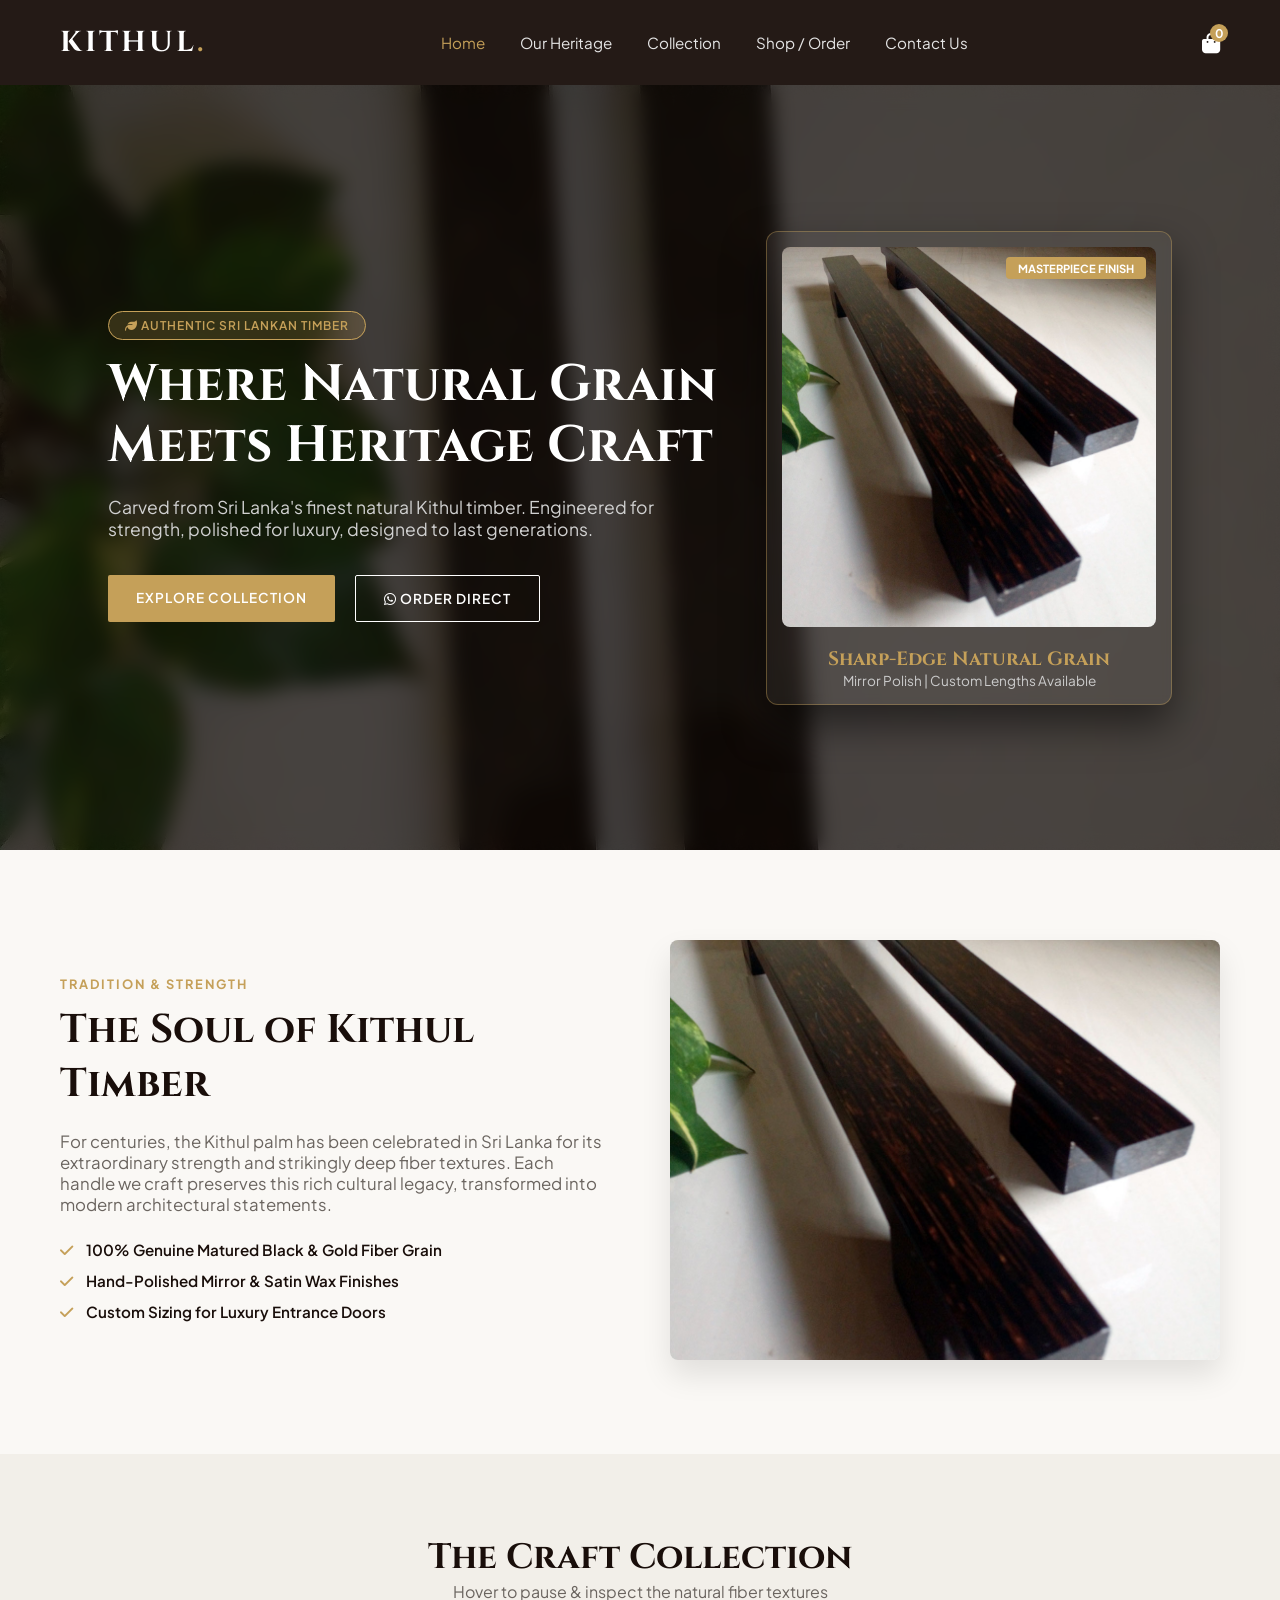
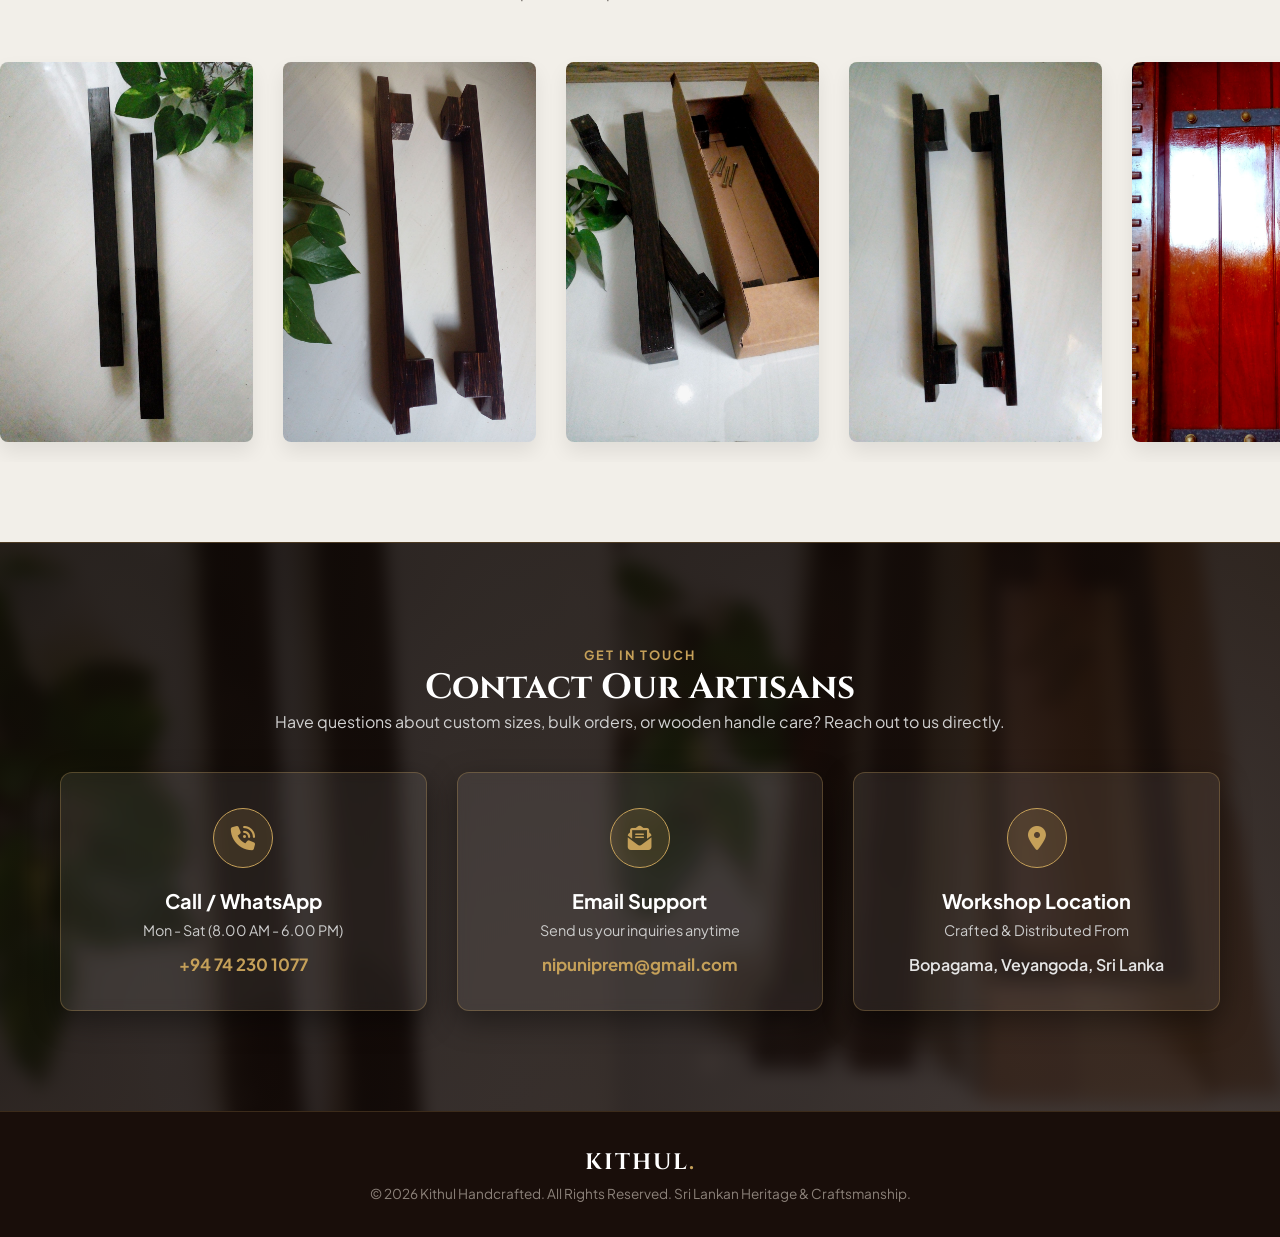
<file: index.html>
<!DOCTYPE html>
<html lang="en">
<head>
    <meta charset="UTF-8">
    <meta name="viewport" content="width=device-width, initial-scale=1.0">
    <title>KITHUL | Handcrafted Heritage Wood Handles</title>

    <link rel="preconnect" href="https://fonts.googleapis.com">
    <link rel="preconnect" href="https://fonts.gstatic.com" crossorigin>
    <link href="https://fonts.googleapis.com/css2?family=Cinzel:wght@500;600;700&family=Plus+Jakarta+Sans:wght@300;400;500;600&display=swap" rel="stylesheet">
    <link rel="stylesheet" href="https://cdnjs.cloudflare.com/ajax/libs/font-awesome/6.4.0/css/all.min.css">
    <link rel="stylesheet" href="assets/css/style.css">
</head>
<body>

    <!-- Header Navigation -->
    <header class="navbar">
        <div class="container nav-container">
            <a href="index.html" class="brand-logo">KITHUL<span>.</span></a>

            <nav class="nav-links" id="navLinks">
                <a href="index.html" class="active">Home</a>
                <a href="#heritage">Our Heritage</a>
                <a href="#gallery">Collection</a>
                <a href="cart.html">Shop / Order</a>
                <a href="#contact">Contact Us</a>
            </nav>

            <div class="nav-actions">
                <a href="cart.html" class="cart-btn" aria-label="Cart">
                    <i class="fa-solid fa-bag-shopping"></i>
                    <span class="cart-badge" id="cartBadge">0</span>
                </a>
                <button class="mobile-menu-btn" id="menuToggle">
                    <i class="fa-solid fa-bars"></i>
                </button>
            </div>
        </div>
    </header>

    <!-- Luxury Hero Section -->
    <section class="hero-blur-bg">
        <div class="hero-overlay"></div>
        <div class="container hero-container-grid">
            
            <div class="hero-content">
                <span class="badge"><i class="fa-solid fa-leaf"></i> Authentic Sri Lankan Timber</span>
                <h1>Where Natural Grain<br>Meets Heritage Craft</h1>
                <p>Carved from Sri Lanka's finest natural Kithul timber. Engineered for strength, polished for luxury, designed to last generations.</p>
                
                <div class="hero-btns">
                    <a href="#gallery" class="btn btn-gold">Explore Collection</a>
                    <a href="cart.html" class="btn btn-outline-white"><i class="fa-brands fa-whatsapp"></i> Order Direct</a>
                </div>
            </div>

            <!-- Featured Showcase Image (3 copy.jpg) -->
            <div class="hero-featured-card">
                <div class="card-badge">Masterpiece Finish</div>
                <img src="assets/images/3 copy.jpg" alt="Featured Kithul Handle" class="featured-img">
                <div class="card-details">
                    <h4>Sharp-Edge Natural Grain</h4>
                    <p>Mirror Polish | Custom Lengths Available</p>
                </div>
            </div>

        </div>
    </section>

    <!-- Cultural Storytelling Section -->
    <section class="heritage-section" id="heritage">
        <div class="container heritage-grid">
            <div class="heritage-text">
                <span class="sub-title">TRADITION & STRENGTH</span>
                <h2>The Soul of Kithul Timber</h2>
                <p>For centuries, the Kithul palm has been celebrated in Sri Lanka for its extraordinary strength and strikingly deep fiber textures. Each handle we craft preserves this rich cultural legacy, transformed into modern architectural statements.</p>
                <ul class="heritage-list">
                    <li><i class="fa-solid fa-check"></i> 100% Genuine Matured Black & Gold Fiber Grain</li>
                    <li><i class="fa-solid fa-check"></i> Hand-Polished Mirror & Satin Wax Finishes</li>
                    <li><i class="fa-solid fa-check"></i> Custom Sizing for Luxury Entrance Doors</li>
                </ul>
            </div>
            <div class="heritage-photo">
                <img src="assets/images/3 copy.jpg" alt="Kithul Craftsmanship">
            </div>
        </div>
    </section>

    <!-- Auto Scrolling Gallery Section -->
    <section class="gallery-section" id="gallery">
        <div class="section-title">
            <h2>The Craft Collection</h2>
            <p>Hover to pause & inspect the natural fiber textures</p>
        </div>

        <div class="scroll-slider">
            <div class="scroll-track">
                <div class="slide-item"><img src="assets/images/2 copy.jpg" alt="Kithul Handle"></div>
                <div class="slide-item"><img src="assets/images/4 copy.jpg" alt="Kithul Handle"></div>
                <div class="slide-item"><img src="assets/images/5 copy.jpg" alt="Kithul Handle"></div>
                <div class="slide-item"><img src="assets/images/6 copy.jpg" alt="Kithul Handle"></div>
                <div class="slide-item"><img src="assets/images/7 copy.jpg" alt="Kithul Handle"></div>
                <div class="slide-item"><img src="assets/images/10.jpg" alt="Kithul Handle"></div>
                <!-- Duplicate for Smooth Infinite Scroll -->
                <div class="slide-item"><img src="assets/images/2 copy.jpg" alt="Kithul Handle"></div>
                <div class="slide-item"><img src="assets/images/4 copy.jpg" alt="Kithul Handle"></div>
                <div class="slide-item"><img src="assets/images/5 copy.jpg" alt="Kithul Handle"></div>
                <div class="slide-item"><img src="assets/images/6 copy.jpg" alt="Kithul Handle"></div>
            </div>
        </div>
    </section>




    <!-- Dedicated Contact Us Section with Dual-Image Collage Blur BG -->
    <section class="contact-section" id="contact">
        <!-- Background Image Collage -->
        <div class="contact-bg-collage">
            <img src="assets/images/2 front.jpg" alt="Kithul Craft 1" class="collage-img img-left">
            <img src="assets/images/10.jpg" alt="Kithul Craft 2" class="collage-img img-right">
        </div>
        
        <div class="contact-overlay"></div>

        <div class="container contact-container-content">
            <div class="section-title text-center">
                <span class="sub-title">GET IN TOUCH</span>
                <h2>Contact Our Artisans</h2>
                <p>Have questions about custom sizes, bulk orders, or wooden handle care? Reach out to us directly.</p>
            </div>

            <div class="contact-grid">
                <!-- Card 1: Direct Call / WhatsApp -->
                <div class="contact-card">
                    <div class="contact-icon">
                        <i class="fa-solid fa-phone-volume"></i>
                    </div>
                    <h3>Call / WhatsApp</h3>
                    <p>Mon - Sat (8.00 AM - 6.00 PM)</p>
                    <a href="https://wa.me/94742301077" class="contact-link" target="_blank">+94 74 230 1077</a>
                </div>

                <!-- Card 2: Email -->
                <div class="contact-card">
                    <div class="contact-icon">
                        <i class="fa-solid fa-envelope-open-text"></i>
                    </div>
                    <h3>Email Support</h3>
                    <p>Send us your inquiries anytime</p>
                    <a href="mailto:nipuniprem@gmail.com" class="contact-link">nipuniprem@gmail.com</a>
                </div>

                <!-- Card 3: Location -->
                <div class="contact-card">
                    <div class="contact-icon">
                        <i class="fa-solid fa-location-dot"></i>
                    </div>
                    <h3>Workshop Location</h3>
                    <p>Crafted & Distributed From</p>
                    <span class="contact-text">Bopagama, Veyangoda, Sri Lanka</span>
                </div>
            </div>
        </div>
    </section>

    

    <!-- Footer Section -->
    <footer class="footer">
        <div class="container text-center">
            <p class="brand-logo-small">KITHUL<span>.</span></p>
            <p class="copyright">© 2026 Kithul Handcrafted. All Rights Reserved. Sri Lankan Heritage & Craftsmanship.</p>
        </div>
    </footer>

    <script src="assets/js/app.js"></script>
</body>
</html>
</file>
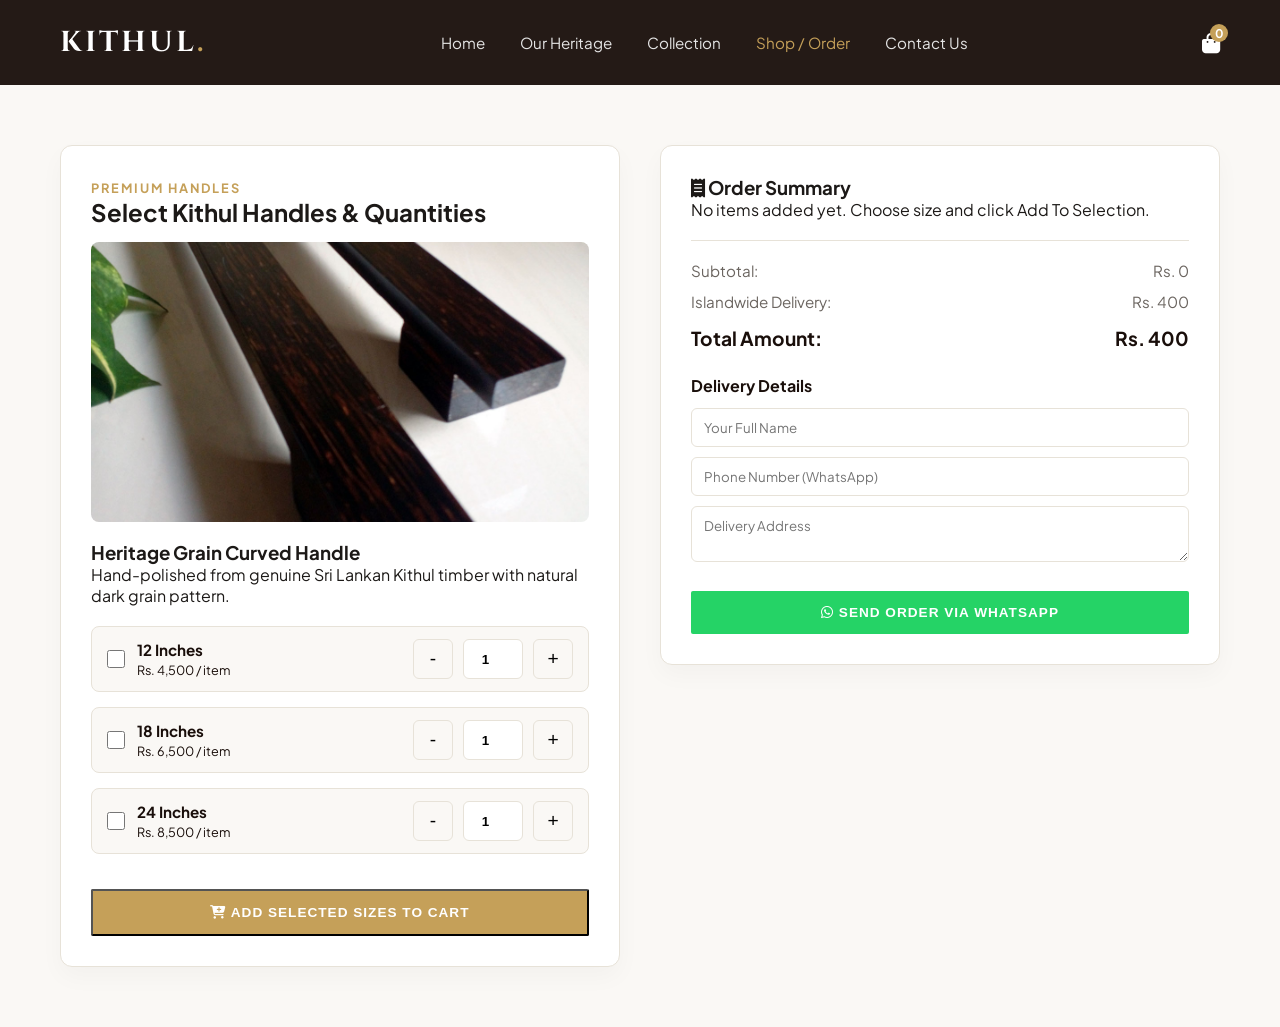
<file: cart.html>
<!DOCTYPE html>
<html lang="en">
<head>
    <meta charset="UTF-8">
    <meta name="viewport" content="width=device-width, initial-scale=1.0">
    <title>Order & Cart | KITHUL Handcrafted</title>
    
    <link rel="preconnect" href="https://fonts.googleapis.com">
    <link rel="preconnect" href="https://fonts.gstatic.com" crossorigin>
    <link href="https://fonts.googleapis.com/css2?family=Cinzel:wght@500;600;700&family=Plus+Jakarta+Sans:wght@300;400;500;600&display=swap" rel="stylesheet">
    <link rel="stylesheet" href="https://cdnjs.cloudflare.com/ajax/libs/font-awesome/6.4.0/css/all.min.css">
    <link rel="stylesheet" href="assets/css/style.css">
</head>
<body>

    <!-- Header Navigation -->
    <header class="navbar">
        <div class="container nav-container">
            <a href="index.html" class="brand-logo">KITHUL<span>.</span></a>

            <nav class="nav-links" id="navLinks">
                <a href="index.html">Home</a>
                <a href="index.html#heritage">Our Heritage</a>
                <a href="index.html#gallery">Collection</a>
                <a href="cart.html" class="active">Shop / Order</a>
                <a href="index.html#contact">Contact Us</a>

            </nav>

           

            <div class="nav-actions">
                <a href="cart.html" class="cart-btn">
                    <i class="fa-solid fa-bag-shopping"></i>
                    <span class="cart-badge" id="cartBadge">0</span>
                </a>
            </div>
        </div>
    </header>

    <!-- Main Shop & Cart Section -->
    <section class="shop-section">
        <div class="container shop-grid">
            
            <!-- Left Side: Multiple Size Selection -->
<div class="product-selection-box">
    <span class="sub-title">PREMIUM HANDLES</span>
    <h2>Select Kithul Handles & Quantities</h2>
    
    <div class="product-preview-card">
        <img src="assets/images/3 copy.jpg" alt="Selected Handle" id="productImage">
        <div class="product-info">
            <h3>Heritage Grain Curved Handle</h3>
            <p class="desc">Hand-polished from genuine Sri Lankan Kithul timber with natural dark grain pattern.</p>
            
            <!-- Multi Size Selection Table -->
            <div class="size-selection-table">
                
                <!-- 12 Inch Row -->
                <div class="size-row">
                    <div class="size-check">
                        <input type="checkbox" id="check12" class="size-checkbox" data-size="12" data-price="4500">
                        <label for="check12"><strong>12 Inches</strong><br><small>Rs. 4,500 / item</small></label>
                    </div>
                    <div class="quantity-control">
                        <button type="button" class="qty-btn minus" data-target="qty12">-</button>
                        <input type="number" id="qty12" value="1" min="1" readonly>
                        <button type="button" class="qty-btn plus" data-target="qty12">+</button>
                    </div>
                </div>

                <!-- 18 Inch Row -->
                <div class="size-row">
                    <div class="size-check">
                        <input type="checkbox" id="check18" class="size-checkbox" data-size="18" data-price="6500">
                        <label for="check18"><strong>18 Inches</strong><br><small>Rs. 6,500 / item</small></label>
                    </div>
                    <div class="quantity-control">
                        <button type="button" class="qty-btn minus" data-target="qty18">-</button>
                        <input type="number" id="qty18" value="1" min="1" readonly>
                        <button type="button" class="qty-btn plus" data-target="qty18">+</button>
                    </div>
                </div>

                <!-- 24 Inch Row -->
                <div class="size-row">
                    <div class="size-check">
                        <input type="checkbox" id="check24" class="size-checkbox" data-size="24" data-price="8500">
                        <label for="check24"><strong>24 Inches</strong><br><small>Rs. 8,500 / item</small></label>
                    </div>
                    <div class="quantity-control">
                        <button type="button" class="qty-btn minus" data-target="qty24">-</button>
                        <input type="number" id="qty24" value="1" min="1" readonly>
                        <button type="button" class="qty-btn plus" data-target="qty24">+</button>
                    </div>
                </div>

            </div>

            <button id="addToCartBtn" class="btn btn-gold full-width">
                <i class="fa-solid fa-cart-plus"></i> Add Selected Sizes To Cart
            </button>
        </div>
    </div>
</div>

            <!-- Right Side: Order Summary & Delivery Cost -->
            <div class="cart-summary-box">
                <h3><i class="fa-solid fa-receipt"></i> Order Summary</h3>
                
                <div class="cart-items-list" id="cartItemsList">
                    <p class="empty-msg">No items added yet. Choose size and click Add To Selection.</p>
                </div>

                <hr class="divider">

                <div class="summary-line">
                    <span>Subtotal:</span>
                    <span id="subTotalTxt">Rs. 0</span>
                </div>

                <div class="summary-line">
                    <span>Islandwide Delivery:</span>
                    <span id="deliveryTxt">Rs. 400</span>
                </div>

                <div class="summary-line total-line">
                    <span>Total Amount:</span>
                    <span id="totalTxt">Rs. 400</span>
                </div>

                <!-- Customer Details for Delivery -->
                <div class="checkout-inputs">
                    <h4>Delivery Details</h4>
                    <input type="text" id="custName" placeholder="Your Full Name">
                    <input type="text" id="custPhone" placeholder="Phone Number (WhatsApp)">
                    <textarea id="custAddress" placeholder="Delivery Address"></textarea>
                </div>

                <button id="sendWhatsappBtn" class="btn btn-whatsapp full-width">
                    <i class="fa-brands fa-whatsapp"></i> Send Order via WhatsApp
                </button>
            </div>

        </div>
    </section>

    <script src="assets/js/app.js"></script>
</body>
</html>
</file>
<file: assets/css/style.css>
:root {
    --primary-wood: #190E0A;
    --accent-gold: #C5A059;
    --accent-gold-hover: #a8833e;
    --bg-light: #FAF8F5;
    --text-dark: #1C1917;
    --text-muted: #6B6560;
    --border-color: #E7E2D8;
    --font-heading: 'Cinzel', serif;
    --font-body: 'Plus Jakarta Sans', sans-serif;
}

* {
    margin: 0;
    padding: 0;
    box-sizing: border-box;
}

html {
    scroll-behavior: smooth;
}

body {
    font-family: var(--font-body);
    background-color: var(--bg-light);
    color: var(--text-dark);
}

.container {
    max-width: 1200px;
    margin: 0 auto;
    padding: 0 20px;
}

.text-center {
    text-align: center;
}

/* Navbar */
.navbar {
    background-color: rgba(25, 14, 10, 0.95);
    position: sticky;
    top: 0;
    z-index: 1000;
    backdrop-filter: blur(10px);
}

.nav-container {
    display: flex;
    justify-content: space-between;
    align-items: center;
    height: 85px;
}

.brand-logo {
    font-family: var(--font-heading);
    font-size: 1.8rem;
    font-weight: 700;
    letter-spacing: 3px;
    color: #FFFFFF;
    text-decoration: none;
}

.brand-logo span { color: var(--accent-gold); }

.nav-links { display: flex; gap: 35px; }

.nav-links a {
    font-size: 0.95rem;
    color: #E5E5E5;
    text-decoration: none;
    transition: 0.3s;
}

.nav-links a:hover, .nav-links a.active { color: var(--accent-gold); }

.cart-btn {
    position: relative;
    font-size: 1.3rem;
    color: #FFFFFF;
    text-decoration: none;
}

.cart-badge {
    position: absolute;
    top: -5px;
    right: -8px;
    background-color: var(--accent-gold);
    color: #fff;
    font-size: 0.75rem;
    font-weight: 700;
    width: 18px;
    height: 18px;
    border-radius: 50%;
    display: flex;
    align-items: center;
    justify-content: center;
}

.mobile-menu-btn {
    display: none;
    background: none;
    border: none;
    color: #fff;
    font-size: 1.4rem;
}

/* Hero Section with Blur Image */
.hero-blur-bg {
    position: relative;
    padding: 80px 0;
    min-height: 85vh;
    display: flex;
    align-items: center;
    background: url('../images/2 front.jpg') center/cover no-repeat;
    overflow: hidden;
}

.hero-overlay {
    position: absolute;
    top: 0;
    left: 0;
    width: 100%;
    height: 100%;
    background: rgba(15, 8, 5, 0.75);
    backdrop-filter: blur(10px);
}

.hero-container-grid {
    position: relative;
    z-index: 2;
    display: grid;
    grid-template-columns: 1.2fr 0.8fr;
    gap: 50px;
    align-items: center;
}

.badge {
    background-color: rgba(197, 160, 89, 0.2);
    border: 1px solid var(--accent-gold);
    color: var(--accent-gold);
    font-size: 0.75rem;
    font-weight: 600;
    padding: 6px 16px;
    border-radius: 20px;
    letter-spacing: 1px;
    text-transform: uppercase;
}

.hero-content { color: #FFFFFF; }

.hero-content h1 {
    font-family: var(--font-heading);
    font-size: 3.2rem;
    line-height: 1.2;
    margin: 20px 0;
}

.hero-content p {
    font-size: 1.1rem;
    color: #D1D1D1;
    margin-bottom: 35px;
    max-width: 550px;
}

.hero-btns {
    display: flex;
    gap: 20px;
}

.btn {
    padding: 14px 28px;
    font-size: 0.85rem;
    font-weight: 600;
    letter-spacing: 1px;
    text-transform: uppercase;
    text-decoration: none;
    border-radius: 2px;
    transition: 0.3s;
}

.btn-gold {
    background-color: var(--accent-gold);
    color: #FFFFFF;
}

.btn-gold:hover { background-color: var(--accent-gold-hover); }

.btn-outline-white {
    border: 1px solid #FFFFFF;
    color: #FFFFFF;
}

.btn-outline-white:hover {
    background-color: #FFFFFF;
    color: var(--primary-wood);
}

/* Featured Card in Hero */
.hero-featured-card {
    position: relative;
    background: rgba(255, 255, 255, 0.05);
    border: 1px solid rgba(197, 160, 89, 0.4);
    border-radius: 12px;
    padding: 15px;
    backdrop-filter: blur(5px);
    box-shadow: 0 20px 40px rgba(0,0,0,0.5);
}

.card-badge {
    position: absolute;
    top: 25px;
    right: 25px;
    background: var(--accent-gold);
    color: #fff;
    font-size: 0.7rem;
    font-weight: 700;
    padding: 4px 12px;
    border-radius: 4px;
    text-transform: uppercase;
}

.featured-img {
    width: 100%;
    height: 380px;
    object-fit: cover;
    border-radius: 8px;
}

.card-details {
    margin-top: 15px;
    color: #fff;
    text-align: center;
}

.card-details h4 {
    font-family: var(--font-heading);
    font-size: 1.2rem;
    color: var(--accent-gold);
}

.card-details p {
    font-size: 0.85rem;
    color: #ccc;
}

/* Heritage Section */
.heritage-section {
    padding: 90px 0;
    background-color: var(--bg-light);
}

.heritage-grid {
    display: grid;
    grid-template-columns: 1fr 1fr;
    gap: 60px;
    align-items: center;
}

.sub-title {
    color: var(--accent-gold);
    font-size: 0.8rem;
    font-weight: 700;
    letter-spacing: 2px;
}

.heritage-text h2 {
    font-family: var(--font-heading);
    font-size: 2.5rem;
    color: var(--primary-wood);
    margin: 10px 0 20px;
}

.heritage-text p {
    color: var(--text-muted);
    font-size: 1.05rem;
    margin-bottom: 25px;
}

.heritage-list {
    list-style: none;
}

.heritage-list li {
    font-size: 0.95rem;
    font-weight: 600;
    margin-bottom: 12px;
    color: var(--primary-wood);
}

.heritage-list i {
    color: var(--accent-gold);
    margin-right: 10px;
}

.heritage-photo img {
    width: 100%;
    height: 420px;
    object-fit: cover;
    border-radius: 8px;
    box-shadow: 0 15px 30px rgba(0,0,0,0.1);
}

/* Gallery Slider */
.gallery-section {
    padding: 80px 0;
    background-color: #F2EFE9;
    overflow: hidden;
}

.section-title {
    text-align: center;
    margin-bottom: 40px;
}

.section-title h2 {
    font-family: var(--font-heading);
    font-size: 2.2rem;
    color: var(--primary-wood);
}

.section-title p { color: var(--text-muted); }

.scroll-slider {
    width: 100%;
    overflow: hidden;
    padding: 20px 0;
}

.scroll-track {
    display: flex;
    gap: 30px;
    width: calc(280px * 10);
    animation: scroll 22s linear infinite;
}

.scroll-track:hover { animation-play-state: paused; }

.slide-item {
    width: 280px;
    height: 380px;
    border-radius: 8px;
    overflow: hidden;
    box-shadow: 0 10px 20px rgba(0,0,0,0.08);
}

.slide-item img {
    width: 100%;
    height: 100%;
    object-fit: cover;
    transition: 0.4s;
}

.slide-item:hover img { transform: scale(1.05); }

@keyframes scroll {
    0% { transform: translateX(0); }
    100% { transform: translateX(calc(-280px * 5 - 150px)); }
}

/* Shop & Cart Page Styling */
.shop-section {
    padding: 60px 0;
}

.shop-grid {
    display: grid;
    grid-template-columns: 1fr 1fr;
    gap: 40px;
    align-items: start;
}

.product-selection-box, .cart-summary-box {
    background: #FFFFFF;
    padding: 30px;
    border-radius: 12px;
    border: 1px solid var(--border-color);
    box-shadow: 0 10px 25px rgba(0,0,0,0.03);
}

.product-preview-card img {
    width: 100%;
    height: 280px;
    object-fit: cover;
    border-radius: 8px;
    margin: 15px 0;
}

.option-group {
    margin: 20px 0;
}

.option-group label {
    display: block;
    font-size: 0.9rem;
    font-weight: 600;
    margin-bottom: 8px;
    color: var(--primary-wood);
}

.option-group select {
    width: 100%;
    padding: 12px;
    border: 1px solid var(--border-color);
    border-radius: 6px;
    font-family: var(--font-body);
    font-size: 0.95rem;
}

.quantity-control {
    display: flex;
    align-items: center;
    gap: 10px;
}

.quantity-control button {
    width: 40px;
    height: 40px;
    background: var(--bg-light);
    border: 1px solid var(--border-color);
    font-size: 1.2rem;
    cursor: pointer;
    border-radius: 6px;
}

.quantity-control input {
    width: 60px;
    height: 40px;
    text-align: center;
    border: 1px solid var(--border-color);
    border-radius: 6px;
    font-weight: 700;
}

.full-width {
    width: 100%;
    margin-top: 15px;
    cursor: pointer;
}

.divider {
    border: 0;
    height: 1px;
    background: var(--border-color);
    margin: 20px 0;
}

.summary-line {
    display: flex;
    justify-content: space-between;
    font-size: 0.95rem;
    margin-bottom: 12px;
    color: var(--text-muted);
}

.total-line {
    font-size: 1.2rem;
    font-weight: 700;
    color: var(--primary-wood);
    margin-top: 15px;
}

.checkout-inputs {
    margin-top: 25px;
}

.checkout-inputs h4 {
    margin-bottom: 12px;
    font-size: 1rem;
    color: var(--primary-wood);
}

.checkout-inputs input, .checkout-inputs textarea {
    width: 100%;
    padding: 10px 12px;
    margin-bottom: 10px;
    border: 1px solid var(--border-color);
    border-radius: 6px;
    font-family: var(--font-body);
}

.btn-whatsapp {
    background-color: #25D366;
    color: #FFFFFF;
    border: none;
    font-weight: 700;
}

.btn-whatsapp:hover {
    background-color: #1eb957;
}

/* Multi-size Table Style */
.size-selection-table {
    margin: 20px 0;
    display: flex;
    flex-direction: column;
    gap: 15px;
}

.size-row {
    display: flex;
    justify-content: space-between;
    align-items: center;
    padding: 12px 15px;
    background: #FAF8F5;
    border: 1px solid var(--border-color);
    border-radius: 8px;
}

.size-check {
    display: flex;
    align-items: center;
    gap: 12px;
}

.size-check input[type="checkbox"] {
    width: 18px;
    height: 18px;
    accent-color: var(--accent-gold);
    cursor: pointer;
}

.size-check label {
    cursor: pointer;
    font-size: 0.95rem;
    color: var(--primary-wood);
}



/* Contact Us Section Styling with Dual-Image Collage Blur BG */
#contact {
    scroll-margin-top: 85px;
}

.contact-section {
    position: relative;
    padding: 100px 0;
    overflow: hidden;
    background-color: var(--primary-wood);
    border-top: 1px solid rgba(197, 160, 89, 0.3);
}

/* Background Collage Layout */
.contact-bg-collage {
    position: absolute;
    top: 0;
    left: 0;
    width: 100%;
    height: 100%;
    display: flex;
    z-index: 0;
}

.collage-img {
    width: 50%;
    height: 100%;
    object-fit: cover;
    filter: blur(8px); /* Image දෙක Blur කිරීම */
    transform: scale(1.08); /* Blur දාර කැපී පෙනීම වැළැක්වීමට */
}

.img-left {
    object-position: center;
}

.img-right {
    object-position: center;
}

/* Dark Overlay for Text Readability */
.contact-overlay {
    position: absolute;
    top: 0;
    left: 0;
    width: 100%;
    height: 100%;
    background: linear-gradient(135deg, rgba(15, 8, 5, 0.88), rgba(25, 14, 10, 0.82));
    z-index: 1;
}

.contact-container-content {
    position: relative;
    z-index: 2;
}

.contact-section .section-title h2 {
    color: #FFFFFF;
}

.contact-section .section-title p {
    color: #D1D1D1;
}

.contact-grid {
    display: grid;
    grid-template-columns: repeat(auto-fit, minmax(280px, 1fr));
    gap: 30px;
    margin-top: 40px;
}

.contact-card {
    background: rgba(255, 255, 255, 0.07);
    padding: 35px 25px;
    border-radius: 12px;
    text-align: center;
    border: 1px solid rgba(197, 160, 89, 0.3);
    backdrop-filter: blur(6px);
    box-shadow: 0 10px 30px rgba(0, 0, 0, 0.4);
    transition: transform 0.3s ease, border-color 0.3s ease, box-shadow 0.3s ease;
}

.contact-card:hover {
    transform: translateY(-5px);
    border-color: var(--accent-gold);
    box-shadow: 0 15px 35px rgba(197, 160, 89, 0.15);
}

.contact-icon {
    width: 60px;
    height: 60px;
    background-color: rgba(197, 160, 89, 0.15);
    color: var(--accent-gold);
    border: 1px solid var(--accent-gold);
    border-radius: 50%;
    display: flex;
    align-items: center;
    justify-content: center;
    font-size: 1.5rem;
    margin: 0 auto 20px auto;
}

.contact-card h3 {
    font-size: 1.25rem;
    color: #FFFFFF;
    margin-bottom: 8px;
}

.contact-card p {
    font-size: 0.9rem;
    color: #CCCCCC;
    margin-bottom: 15px;
}

.contact-link {
    color: var(--accent-gold);
    font-weight: 700;
    font-size: 1.05rem;
    text-decoration: none;
    transition: color 0.2s;
}

.contact-link:hover {
    color: #FFFFFF;
    text-decoration: underline;
}

.contact-text {
    font-weight: 600;
    color: #E5E5E5;
}



/* Footer Section */
.footer {
    background-color: var(--primary-wood);
    color: #A09893;
    padding: 35px 0;
    border-top: 1px solid rgba(197, 160, 89, 0.2);
}

.brand-logo-small {
    font-family: var(--font-heading);
    font-size: 1.4rem;
    font-weight: 700;
    color: #FFFFFF;
    letter-spacing: 2px;
    margin-bottom: 8px;
}

.brand-logo-small span {
    color: var(--accent-gold);
}

.copyright {
    font-size: 0.85rem;
    color: #8C827A;
}

/* Responsive Media Queries */
@media (max-width: 900px) {
    .hero-container-grid, .heritage-grid { grid-template-columns: 1fr; }
    .hero-content h1 { font-size: 2.3rem; }
    .nav-links { display: none; }
    .mobile-menu-btn { display: block; }
}

@media (max-width: 850px) {
    .shop-grid { grid-template-columns: 1fr; }
}
</file>
